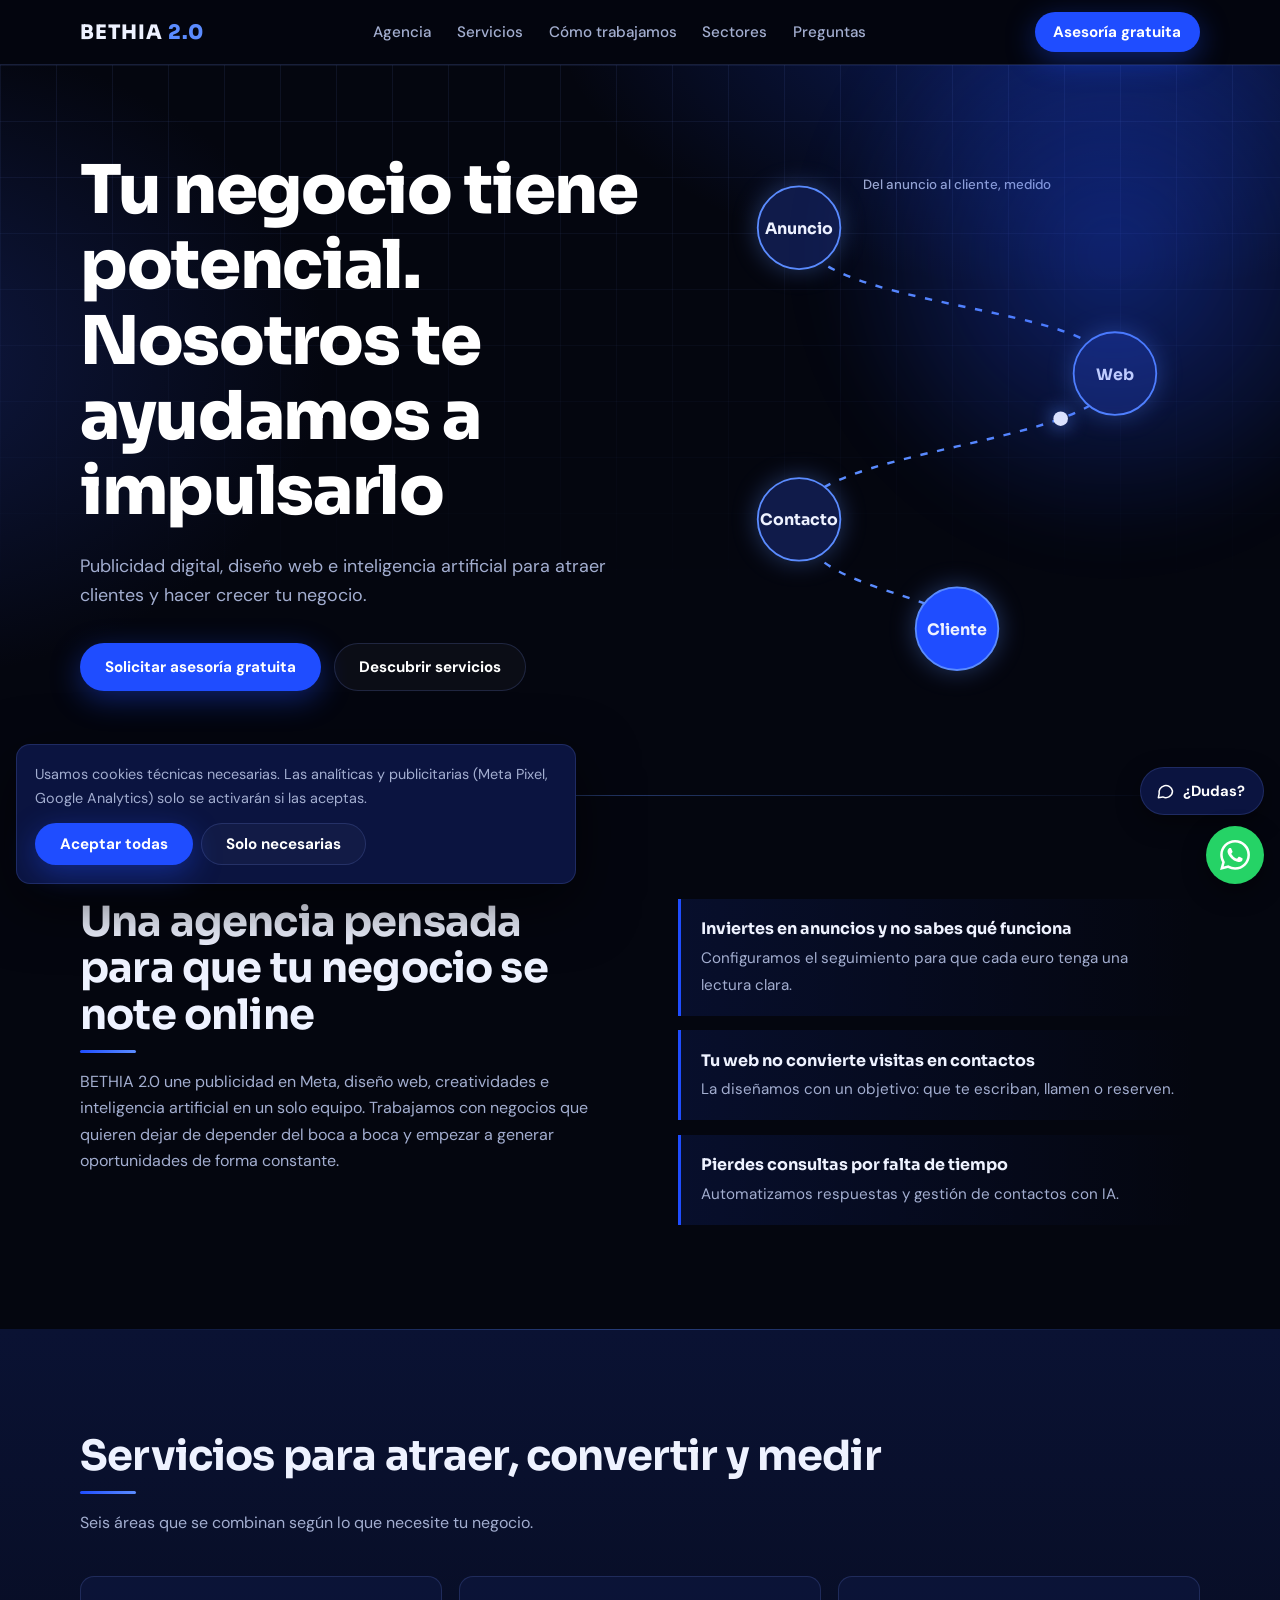
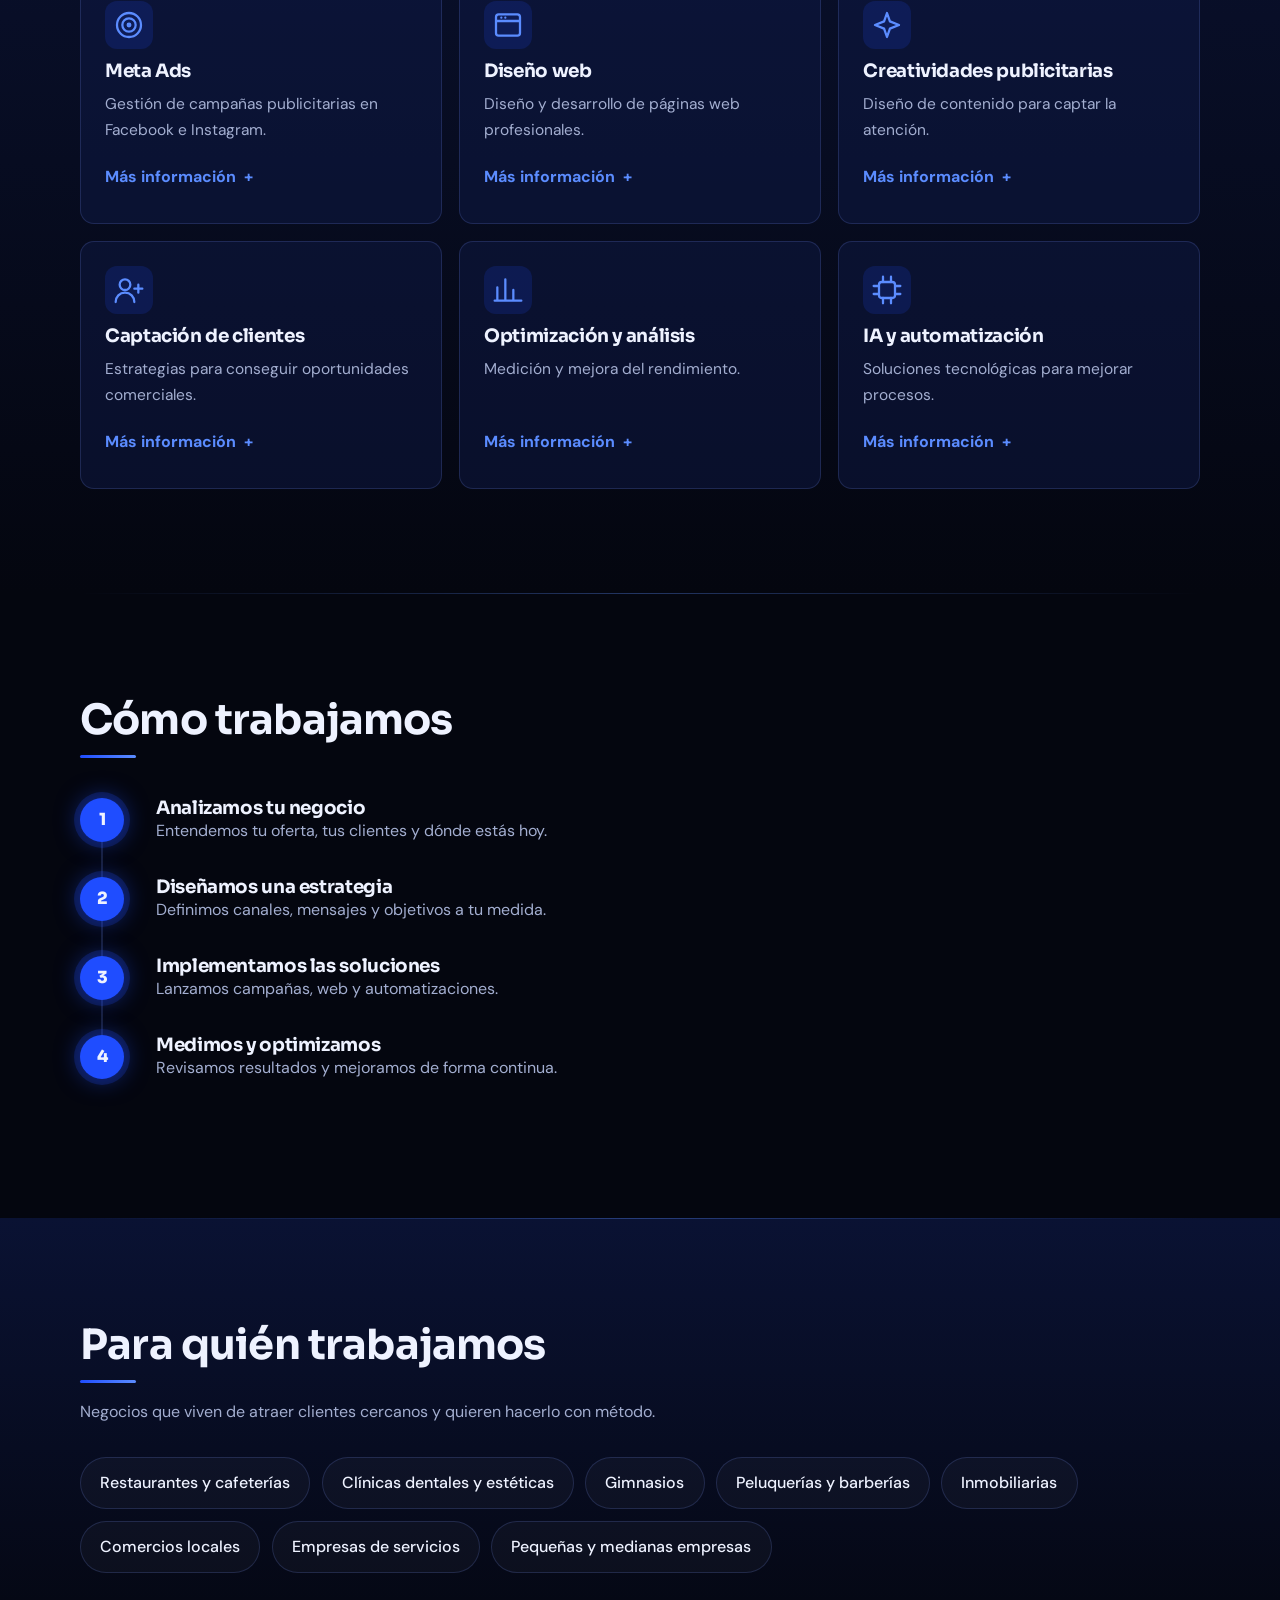
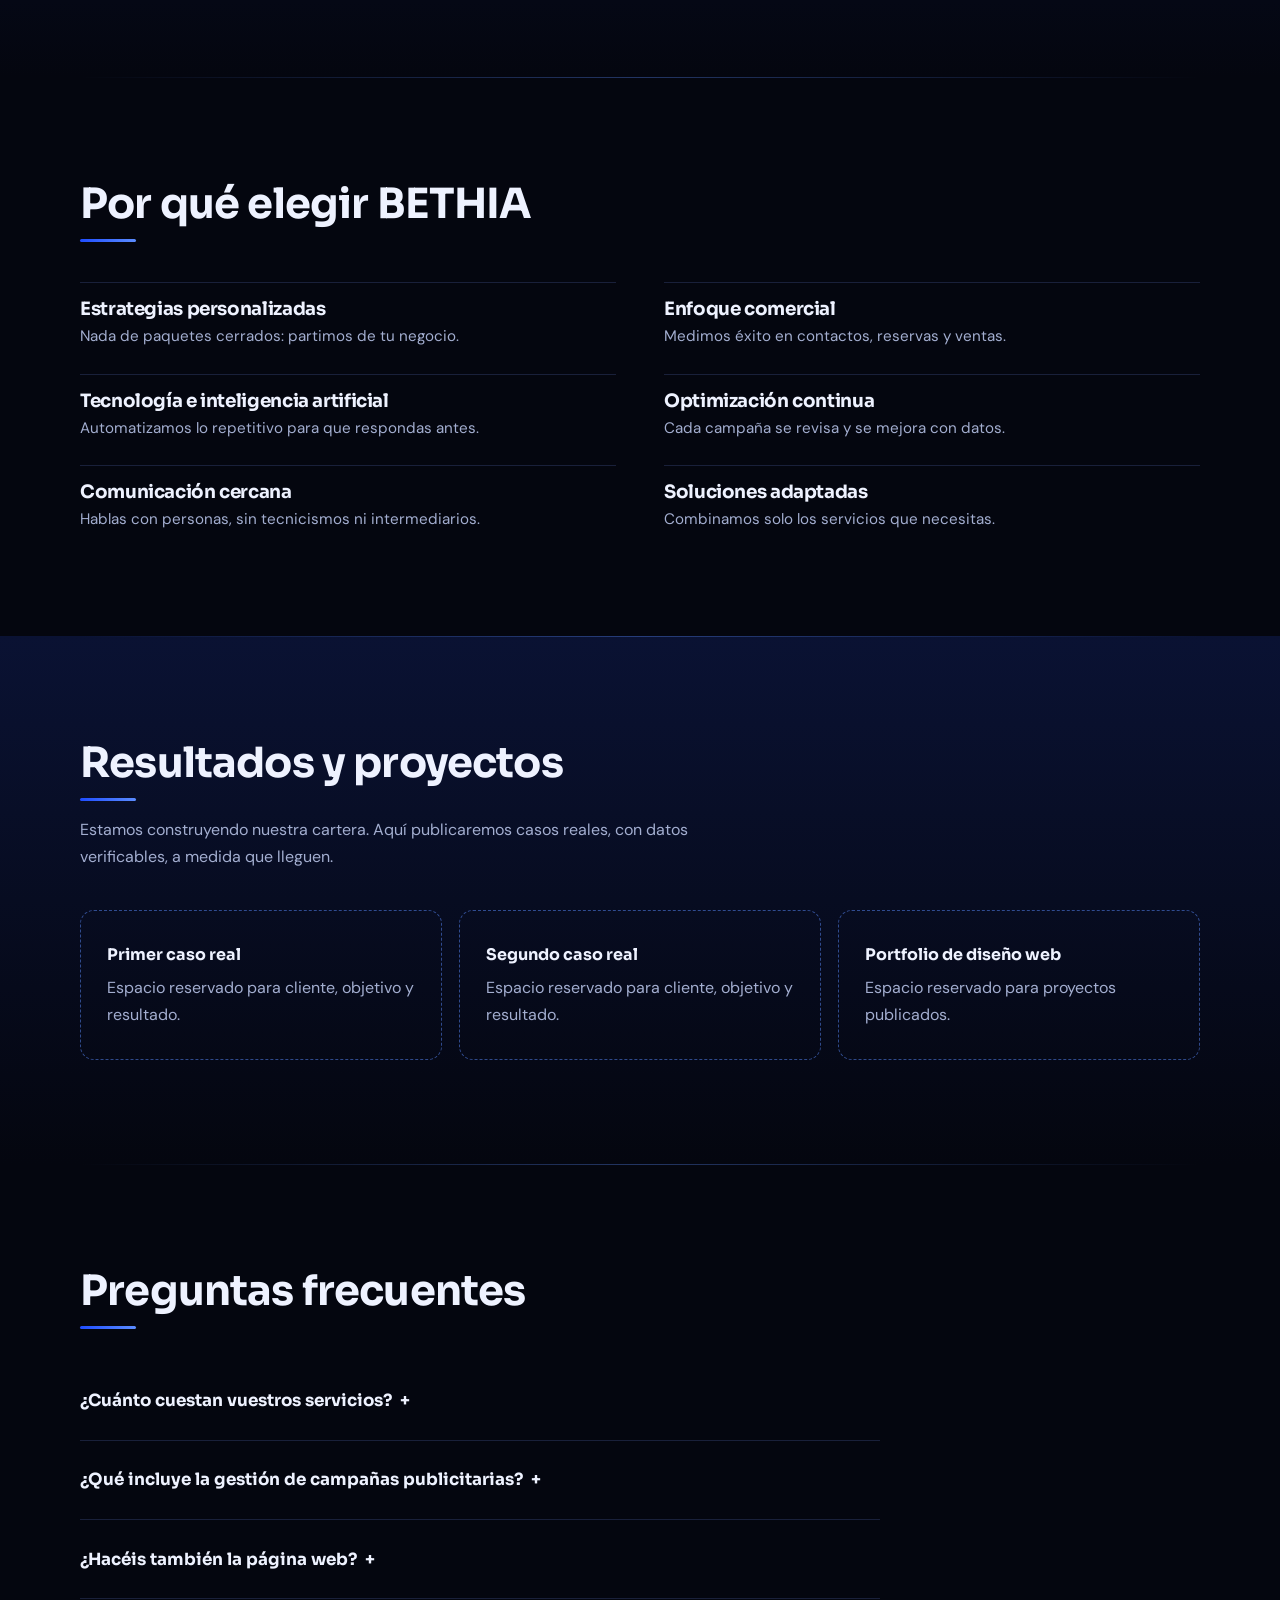
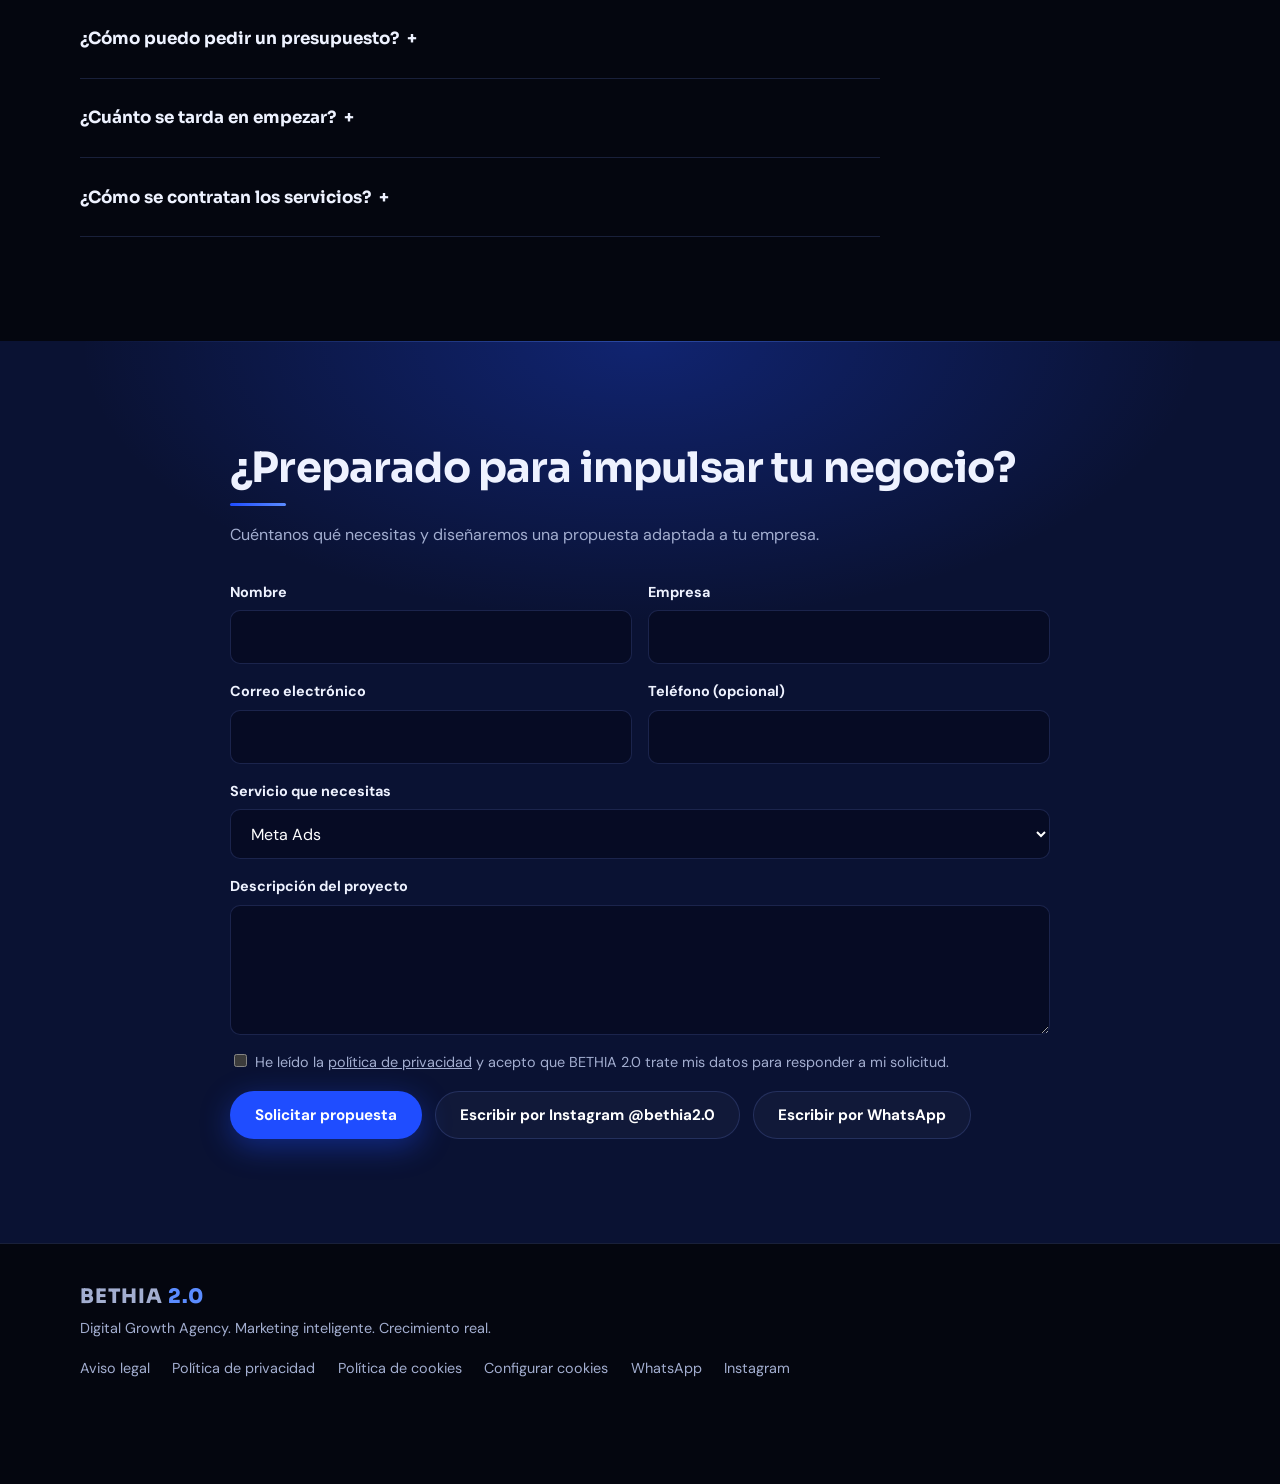
<file: index.html>
<!DOCTYPE html>
<html lang="es">
<head>
<meta charset="utf-8">
<meta name="viewport" content="width=device-width, initial-scale=1, viewport-fit=cover">
<title>BETHIA 2.0 | Agencia de marketing digital, Meta Ads y diseño web</title>
<meta name="description" content="BETHIA 2.0 es una Digital Growth Agency: gestión de Meta Ads, diseño web, creatividades, captación de clientes e inteligencia artificial para negocios locales y pymes.">
<meta name="theme-color" content="#050816">
<meta property="og:type" content="website">
<meta property="og:title" content="BETHIA 2.0 | Digital Growth Agency">
<meta property="og:description" content="Marketing inteligente. Crecimiento real. Publicidad digital, diseño web e IA para tu negocio.">
<link rel="canonical" href="https://TU-DOMINIO.vercel.app/">
<meta property="og:url" content="https://TU-DOMINIO.vercel.app/">
<link rel="icon" href="favicon.svg" type="image/svg+xml">
<link rel="preconnect" href="https://fonts.googleapis.com">
<link rel="preconnect" href="https://fonts.gstatic.com" crossorigin>
<link rel="stylesheet" href="https://fonts.googleapis.com/css2?family=Sora:wght@500;700;800&family=DM+Sans:wght@400;500;700&display=swap">
<script type="application/ld+json">{"@context":"https://schema.org","@type":"ProfessionalService","name":"BETHIA 2.0","description":"Agencia de marketing digital: Meta Ads, diseño web, captación de clientes e inteligencia artificial.","sameAs":["https://www.instagram.com/bethia2.0/"]}</script>
<link rel="stylesheet" href="styles.css">
</head>
<body>
<svg width="0" height="0" style="position:absolute" aria-hidden="true">
<symbol id="i-target" viewBox="0 0 24 24"><circle cx="12" cy="12" r="9"/><circle cx="12" cy="12" r="5"/><circle cx="12" cy="12" r="1"/></symbol>
<symbol id="i-web" viewBox="0 0 24 24"><rect x="3" y="4" width="18" height="16" rx="2"/><path d="M3 9h18M7 6.5h.01M10 6.5h.01"/></symbol>
<symbol id="i-spark" viewBox="0 0 24 24"><path d="M12 3l2.2 6.3L21 12l-6.8 2.7L12 21l-2.2-6.3L3 12l6.8-2.7z"/></symbol>
<symbol id="i-user" viewBox="0 0 24 24"><circle cx="9" cy="8" r="4"/><path d="M2 21c0-4 3-7 7-7s7 3 7 7M19 8v6M16 11h6"/></symbol>
<symbol id="i-bars" viewBox="0 0 24 24"><path d="M4 20V10M10 20V4M16 20v-8M22 20H2"/></symbol>
<symbol id="i-chip" viewBox="0 0 24 24"><rect x="6" y="6" width="12" height="12" rx="2"/><path d="M9 2v4M15 2v4M9 18v4M15 18v4M2 9h4M2 15h4M18 9h4M18 15h4"/></symbol>
</svg>

<header>
<i class="prog" aria-hidden="true"></i>
<div class="wrap bar">
<a class="logo" href="#inicio" aria-label="BETHIA 2.0, inicio">BETHIA<i>2.0</i></a>
<button class="burger" aria-label="Abrir menú" aria-expanded="false" aria-controls="menu">☰</button>
<nav id="menu" aria-label="Principal">
<ul>
<li><a href="#presentacion">Agencia</a></li>
<li><a href="#servicios">Servicios</a></li>
<li><a href="#proceso">Cómo trabajamos</a></li>
<li><a href="#sectores">Sectores</a></li>
<li><a href="#faq">Preguntas</a></li>
</ul>
</nav>
<a class="btn p nav-cta" href="#contacto">Asesoría gratuita</a>
</div>
</header>

<main id="inicio">
<section class="hero">
<div class="wrap">
<div>
<h1>Tu negocio tiene potencial. Nosotros te ayudamos a impulsarlo</h1>
<p class="sub">Publicidad digital, diseño web e inteligencia artificial para atraer clientes y hacer crecer tu negocio.</p>
<div class="cta">
<a class="btn p" href="#contacto">Solicitar asesoría gratuita</a>
<a class="btn g" href="#servicios">Descubrir servicios</a>
</div>
</div>
<svg class="flow" viewBox="0 0 400 420" role="img" aria-label="Recorrido de un cliente: anuncio, web, contacto y cliente">
<path id="route" class="path" d="M70 50 C 70 120, 330 110, 330 170 S 70 230, 70 290 S 200 350, 200 380"/>
<g><circle class="node" cx="70" cy="50" r="34"/><text x="70" y="55">Anuncio</text></g>
<g><circle class="node" cx="330" cy="170" r="34"/><text x="330" y="175">Web</text></g>
<g><circle class="node" cx="70" cy="290" r="34"/><text x="70" y="295">Contacto</text></g>
<g><circle class="node" cx="200" cy="380" r="34" style="fill:var(--blue)"/><text x="200" y="385">Cliente</text></g>
<text class="sm" x="200" y="18">Del anuncio al cliente, medido</text>
<circle class="pulse" r="6"><animateMotion dur="6s" repeatCount="indefinite"><mpath href="#route"/></animateMotion></circle>
</svg>
</div>
</section>

<section id="presentacion">
<div class="wrap split">
<div class="reveal">
<h2>Una agencia pensada para que tu negocio se note online</h2>
<p class="lead">BETHIA 2.0 une publicidad en Meta, diseño web, creatividades e inteligencia artificial en un solo equipo. Trabajamos con negocios que quieren dejar de depender del boca a boca y empezar a generar oportunidades de forma constante.</p>
</div>
<ul class="problems reveal">
<li><b>Inviertes en anuncios y no sabes qué funciona</b><span>Configuramos el seguimiento para que cada euro tenga una lectura clara.</span></li>
<li><b>Tu web no convierte visitas en contactos</b><span>La diseñamos con un objetivo: que te escriban, llamen o reserven.</span></li>
<li><b>Pierdes consultas por falta de tiempo</b><span>Automatizamos respuestas y gestión de contactos con IA.</span></li>
</ul>
</div>
</section>

<section id="servicios" class="alt">
<div class="wrap">
<h2 class="reveal">Servicios para atraer, convertir y medir</h2>
<p class="lead">Seis áreas que se combinan según lo que necesite tu negocio.</p>
<div class="grid">
<article class="card reveal"><svg class="ic"><use href="#i-target"/></svg><h3>Meta Ads</h3><p>Gestión de campañas publicitarias en Facebook e Instagram.</p><details><summary>Más información</summary><ul><li>Configuración de campañas</li><li>Segmentación de audiencias</li><li>Gestión del presupuesto</li><li>Optimización de anuncios</li><li>Seguimiento de conversiones</li></ul></details></article>
<article class="card reveal"><svg class="ic"><use href="#i-web"/></svg><h3>Diseño web</h3><p>Diseño y desarrollo de páginas web profesionales.</p><details><summary>Más información</summary><ul><li>Páginas web corporativas</li><li>Landing pages</li><li>Diseño responsive</li><li>Optimización de velocidad</li><li>Diseño orientado a conversiones</li></ul></details></article>
<article class="card reveal"><svg class="ic"><use href="#i-spark"/></svg><h3>Creatividades publicitarias</h3><p>Diseño de contenido para captar la atención.</p><details><summary>Más información</summary><ul><li>Imágenes publicitarias</li><li>Vídeos promocionales</li><li>Creatividades para redes sociales</li><li>Textos comerciales</li><li>Anuncios para Meta Ads</li></ul></details></article>
<article class="card reveal"><svg class="ic"><use href="#i-user"/></svg><h3>Captación de clientes</h3><p>Estrategias para conseguir oportunidades comerciales.</p><details><summary>Más información</summary><ul><li>Generación de leads</li><li>Campañas para conseguir reservas</li><li>Captación de clientes potenciales</li><li>Estrategias comerciales digitales</li></ul></details></article>
<article class="card reveal"><svg class="ic"><use href="#i-bars"/></svg><h3>Optimización y análisis</h3><p>Medición y mejora del rendimiento.</p><details><summary>Más información</summary><ul><li>Análisis de campañas</li><li>Seguimiento de métricas</li><li>Optimización de conversiones</li><li>Informes de rendimiento</li></ul></details></article>
<article class="card reveal"><svg class="ic"><use href="#i-chip"/></svg><h3>IA y automatización</h3><p>Soluciones tecnológicas para mejorar procesos.</p><details><summary>Más información</summary><ul><li>Chatbots inteligentes</li><li>Automatización de consultas</li><li>Sistemas de gestión de contactos</li><li>Automatización de procesos comerciales</li></ul></details></article>
</div>
</div>
</section>

<section id="proceso">
<div class="wrap">
<h2 class="reveal">Cómo trabajamos</h2>
<ol class="steps">
<li class="reveal"><div><h3>Analizamos tu negocio</h3><p>Entendemos tu oferta, tus clientes y dónde estás hoy.</p></div></li>
<li class="reveal"><div><h3>Diseñamos una estrategia</h3><p>Definimos canales, mensajes y objetivos a tu medida.</p></div></li>
<li class="reveal"><div><h3>Implementamos las soluciones</h3><p>Lanzamos campañas, web y automatizaciones.</p></div></li>
<li class="reveal"><div><h3>Medimos y optimizamos</h3><p>Revisamos resultados y mejoramos de forma continua.</p></div></li>
</ol>
</div>
</section>

<section id="sectores" class="alt">
<div class="wrap">
<h2 class="reveal">Para quién trabajamos</h2>
<p class="lead">Negocios que viven de atraer clientes cercanos y quieren hacerlo con método.</p>
<div class="chips reveal">
<span>Restaurantes y cafeterías</span><span>Clínicas dentales y estéticas</span><span>Gimnasios</span><span>Peluquerías y barberías</span><span>Inmobiliarias</span><span>Comercios locales</span><span>Empresas de servicios</span><span>Pequeñas y medianas empresas</span>
</div>
</div>
</section>

<section id="porque">
<div class="wrap">
<h2 class="reveal">Por qué elegir BETHIA</h2>
<div class="why reveal">
<div><h3>Estrategias personalizadas</h3><p>Nada de paquetes cerrados: partimos de tu negocio.</p></div>
<div><h3>Enfoque comercial</h3><p>Medimos éxito en contactos, reservas y ventas.</p></div>
<div><h3>Tecnología e inteligencia artificial</h3><p>Automatizamos lo repetitivo para que respondas antes.</p></div>
<div><h3>Optimización continua</h3><p>Cada campaña se revisa y se mejora con datos.</p></div>
<div><h3>Comunicación cercana</h3><p>Hablas con personas, sin tecnicismos ni intermediarios.</p></div>
<div><h3>Soluciones adaptadas</h3><p>Combinamos solo los servicios que necesitas.</p></div>
</div>
</div>
</section>

<section id="resultados" class="alt">
<div class="wrap">
<h2 class="reveal">Resultados y proyectos</h2>
<p class="lead">Estamos construyendo nuestra cartera. Aquí publicaremos casos reales, con datos verificables, a medida que lleguen.</p>
<div class="grid">
<div class="ph reveal"><b>Primer caso real</b>Espacio reservado para cliente, objetivo y resultado.</div>
<div class="ph reveal"><b>Segundo caso real</b>Espacio reservado para cliente, objetivo y resultado.</div>
<div class="ph reveal"><b>Portfolio de diseño web</b>Espacio reservado para proyectos publicados.</div>
</div>
</div>
</section>

<section id="faq">
<div class="wrap">
<h2 class="reveal">Preguntas frecuentes</h2>
<div class="faq reveal">
<details><summary>¿Cuánto cuestan vuestros servicios?</summary><p>Cada negocio necesita algo distinto, por eso no publicamos tarifas cerradas. Te preparamos una propuesta personalizada tras conocer tus objetivos.</p></details>
<details><summary>¿Qué incluye la gestión de campañas publicitarias?</summary><p>Configuración, segmentación, creatividades, optimización y seguimiento de conversiones en Facebook e Instagram. El presupuesto publicitario lo defines tú.</p></details>
<details><summary>¿Hacéis también la página web?</summary><p>Sí. Diseñamos webs corporativas y landing pages responsive, rápidas y pensadas para convertir visitas en contactos.</p></details>
<details><summary>¿Cómo puedo pedir un presupuesto?</summary><p>Rellena el formulario de contacto o escríbenos por Instagram. Te respondemos con una propuesta adaptada a tu empresa.</p></details>
<details><summary>¿Cuánto se tarda en empezar?</summary><p>Los plazos dependen del alcance del proyecto. Los concretamos contigo en la propuesta, antes de empezar.</p></details>
<details><summary>¿Cómo se contratan los servicios?</summary><p>Primero hablamos y analizamos tu caso. Si encaja, te enviamos la propuesta y las condiciones por escrito para que decidas con calma.</p></details>
</div>
</div>
</section>

<section id="contacto" class="contact">
<div class="wrap" style="max-width:820px">
<h2 class="reveal">¿Preparado para impulsar tu negocio?</h2>
<p class="lead">Cuéntanos qué necesitas y diseñaremos una propuesta adaptada a tu empresa.</p>
<form id="cf" novalidate>
<div class="f"><label for="n">Nombre</label><input id="n" name="nombre" autocomplete="name" required></div>
<div class="f"><label for="e">Empresa</label><input id="e" name="empresa" autocomplete="organization" required></div>
<div class="f"><label for="m">Correo electrónico</label><input id="m" name="email" type="email" autocomplete="email" required></div>
<div class="f"><label for="t">Teléfono (opcional)</label><input id="t" name="telefono" type="tel" autocomplete="tel"></div>
<div class="f w"><label for="s">Servicio que necesitas</label><select id="s" name="servicio"><option>Meta Ads</option><option>Diseño web</option><option>Creatividades publicitarias</option><option>Captación de clientes</option><option>Optimización y análisis</option><option>IA y automatización</option><option>Todavía no lo sé</option></select></div>
<div class="f w"><label for="d">Descripción del proyecto</label><textarea id="d" name="proyecto" required></textarea></div>
<p class="legal-note w" style="grid-column:1/-1"><label style="font-weight:400"><input type="checkbox" id="ok" style="width:auto;min-height:0;margin-right:.5rem">He leído la <a href="privacidad.html" target="_blank" rel="noopener">política de privacidad</a> y acepto que BETHIA 2.0 trate mis datos para responder a mi solicitud.</label></p>
<div class="cta" style="grid-column:1/-1"><button class="btn p" type="submit">Solicitar propuesta</button><a class="btn g" href="https://www.instagram.com/bethia2.0/" target="_blank" rel="noopener">Escribir por Instagram @bethia2.0</a><a class="btn g" href="https://wa.me/34633399134?text=Hola%2C%20estoy%20interesado%20en%20los%20servicios%20de%20BETHIA%202.0.%20Me%20gustar%C3%ADa%20recibir%20informaci%C3%B3n." target="_blank" rel="noopener">Escribir por WhatsApp</a></div>
<div class="msg" id="msg" role="status" aria-live="polite"></div>
</form>
</div>
</section>
</main>

<footer>
<div class="wrap">
<div><a class="logo" href="#inicio">BETHIA<i>2.0</i></a><p style="margin-top:.4rem">Digital Growth Agency. Marketing inteligente. Crecimiento real.</p></div>
<ul>
<li><a href="aviso-legal.html">Aviso legal</a></li>
<li><a href="privacidad.html">Política de privacidad</a></li>
<li><a href="cookies.html">Política de cookies</a></li>
<li><a href="#" id="ck-open">Configurar cookies</a></li>
<li><a href="https://wa.me/34633399134?text=Hola%2C%20estoy%20interesado%20en%20los%20servicios%20de%20BETHIA%202.0.%20Me%20gustar%C3%ADa%20recibir%20informaci%C3%B3n." target="_blank" rel="noopener">WhatsApp</a></li>
<li><a href="https://www.instagram.com/bethia2.0/" target="_blank" rel="noopener">Instagram</a></li>
</ul>
</div>
</footer>

<div id="cookies" role="dialog" aria-label="Consentimiento de cookies">
<p>Usamos cookies técnicas necesarias. Las analíticas y publicitarias (Meta Pixel, Google Analytics) solo se activarán si las aceptas.</p>
<button class="btn p" data-c="all">Aceptar todas</button><button class="btn g" data-c="min">Solo necesarias</button>
</div>

<div class="dock">
<div class="bot" id="bot" role="dialog" aria-label="Asistente virtual de BETHIA 2.0" hidden>
<div class="bot-h"><strong>Asistente de BETHIA</strong><button type="button" class="bot-x" aria-label="Cerrar asistente">×</button></div>
<p class="bot-note">Respuestas rápidas sobre nuestra web. No es una inteligencia artificial.</p>
<div class="bot-log" role="log" aria-live="polite" tabindex="0"></div>
<div class="bot-opts" aria-label="Elige un tema"></div>
</div>
<button type="button" class="bot-btn" aria-expanded="false" aria-controls="bot"><svg viewBox="0 0 24 24" width="20" height="20" fill="none" stroke="currentColor" stroke-width="1.8" stroke-linecap="round" stroke-linejoin="round" aria-hidden="true"><path d="M21 12a8 8 0 0 1-11.6 7.1L4 20l1-4.6A8 8 0 1 1 21 12z"/></svg><span>¿Dudas?</span></button>
<a class="wa" href="https://wa.me/34633399134?text=Hola%2C%20estoy%20interesado%20en%20los%20servicios%20de%20BETHIA%202.0.%20Me%20gustar%C3%ADa%20recibir%20informaci%C3%B3n." target="_blank" rel="noopener" aria-label="Escribir por WhatsApp a BETHIA 2.0"><svg viewBox="0 0 24 24" aria-hidden="true"><path d="M17.472 14.382c-.297-.149-1.758-.867-2.03-.967-.273-.099-.471-.148-.67.15-.197.297-.767.966-.94 1.164-.173.199-.347.223-.644.075-.297-.15-1.255-.463-2.39-1.475-.883-.788-1.48-1.761-1.653-2.059-.173-.297-.018-.458.13-.606.134-.133.298-.347.446-.52.149-.174.198-.298.298-.497.099-.198.05-.371-.025-.52-.075-.149-.669-1.612-.916-2.207-.242-.579-.487-.5-.669-.51-.173-.008-.371-.01-.57-.01-.198 0-.52.074-.792.372-.272.297-1.04 1.016-1.04 2.479 0 1.462 1.065 2.875 1.213 3.074.149.198 2.096 3.2 5.077 4.487.709.306 1.262.489 1.694.625.712.227 1.36.195 1.871.118.571-.085 1.758-.719 2.006-1.413.248-.694.248-1.289.173-1.413-.074-.124-.272-.198-.57-.347m-5.421 7.403h-.004a9.87 9.87 0 01-5.031-1.378l-.361-.214-3.741.982.998-3.648-.235-.374a9.86 9.86 0 01-1.51-5.26c.001-5.45 4.436-9.884 9.888-9.884 2.64 0 5.122 1.03 6.988 2.898a9.825 9.825 0 012.893 6.994c-.003 5.45-4.437 9.884-9.885 9.884m8.413-18.297A11.815 11.815 0 0012.05 0C5.495 0 .16 5.335.157 11.892c0 2.096.547 4.142 1.588 5.945L.057 24l6.305-1.654a11.882 11.882 0 005.683 1.448h.005c6.554 0 11.89-5.335 11.893-11.893a11.821 11.821 0 00-3.48-8.413Z"/></svg><span class="wa-tip">¿Hablamos?</span></a>
</div>

<script src="main.js" defer></script>
</body>
</html>
</file>
<file: styles.css>
:root{--bg:#04060f;--navy:#0a1233;--navy2:#101b4a;--blue:#1f4dff;--blue2:#5b8cff;--text:#eef2ff;--mut:#a3aed0;--line:rgba(120,150,255,.18);--r:14px;
--fd:"Sora","Segoe UI",system-ui,sans-serif;--fb:"DM Sans","Segoe UI",system-ui,sans-serif;color-scheme:dark;
box-sizing:border-box;padding-top:env(safe-area-inset-top,0px);padding-bottom:env(safe-area-inset-bottom,0px)}
*,*::before,*::after{box-sizing:inherit}
html{scroll-behavior:smooth;scroll-padding-top:calc(env(safe-area-inset-top,0px) + 72px)}
body{margin:0;background:var(--bg);color:var(--text);font:400 1rem/1.65 var(--fb);overflow-x:hidden}
body::before{content:"";position:fixed;inset:0 0 auto;height:env(safe-area-inset-top,0px);background:rgba(4,6,15,.92);z-index:30}
img,svg{max-width:100%}
a{color:inherit}
h1,h2,h3{font-family:var(--fd);line-height:1.12;margin:0;letter-spacing:-.02em}
h1{font-size:clamp(2.1rem,7.4vw,4.2rem);font-weight:800}
h2{font-size:clamp(1.65rem,4.6vw,2.6rem);font-weight:700}
h3{font-size:1.15rem;font-weight:700}
p{margin:0}
.wrap{width:min(1120px,100% - 2.5rem);margin-inline:auto}
section{padding:clamp(3.5rem,9vw,6.5rem) 0}
.lead{color:var(--mut);max-width:60ch;margin-top:1rem}
:focus-visible{outline:3px solid var(--blue2);outline-offset:3px;border-radius:6px}
/* header */
header{position:sticky;top:env(safe-area-inset-top,0px);z-index:40;background:rgba(4,6,15,.86);backdrop-filter:blur(14px);border-bottom:1px solid var(--line)}
.bar{display:flex;align-items:center;justify-content:space-between;height:64px}
.logo{font:800 1.25rem var(--fd);text-decoration:none;letter-spacing:.04em}
.logo i{font-style:normal;color:var(--blue2);margin-left:.25em}
nav ul{display:flex;gap:1.6rem;list-style:none;margin:0;padding:0}
nav a{text-decoration:none;color:var(--mut);font-size:.95rem;font-weight:500}
nav a:hover{color:#fff}
.burger{display:none;background:none;border:1px solid var(--line);color:#fff;border-radius:10px;width:44px;height:44px;font-size:1.2rem;cursor:pointer}
.btn{display:inline-flex;align-items:center;justify-content:center;min-height:48px;padding:0 1.5rem;border-radius:999px;font:700 .95rem var(--fb);text-decoration:none;border:1px solid transparent;cursor:pointer;transition:transform .2s,background .2s}
.btn.p{background:var(--blue);color:#fff;box-shadow:0 8px 30px rgba(31,77,255,.4)}
.btn.p:hover{background:#3a62ff;transform:translateY(-2px)}
.btn.g{border-color:var(--line);color:#fff;background:rgba(255,255,255,.03)}
.btn.g:hover{border-color:var(--blue2)}
.nav-cta{min-height:40px;padding:0 1.1rem}
@media(max-width:820px){
.burger{display:block}
nav{position:absolute;left:0;right:0;top:64px;background:#060a1d;border-bottom:1px solid var(--line);display:none;padding:1rem 1.25rem 1.5rem}
nav.open{display:block}
nav ul{flex-direction:column;gap:.4rem}
nav a{display:block;padding:.7rem 0;font-size:1.05rem}
.nav-cta{display:none}}
/* hero */
.hero{position:relative;padding-top:clamp(3rem,8vw,5.5rem);background:radial-gradient(900px 500px at 85% -10%,rgba(31,77,255,.35),transparent 60%),radial-gradient(700px 500px at -10% 40%,rgba(16,27,74,.9),transparent 65%)}
.hero::before{content:"";position:absolute;inset:0;background-image:linear-gradient(var(--line) 1px,transparent 1px),linear-gradient(90deg,var(--line) 1px,transparent 1px);background-size:56px 56px;mask-image:linear-gradient(#000 0,transparent 75%);opacity:.5;pointer-events:none}
.hero .wrap{position:relative;display:grid;gap:2.5rem;grid-template-columns:1.1fr .9fr;align-items:center}
.hero p.sub{font-size:1.12rem;color:var(--mut);margin:1.4rem 0 2rem;max-width:52ch}
.cta{display:flex;flex-wrap:wrap;gap:.8rem}
.hero h1{animation:rise .9s cubic-bezier(.2,.7,.2,1) both}
.hero .sub,.hero .cta{animation:rise .9s .15s cubic-bezier(.2,.7,.2,1) both}
@keyframes rise{from{opacity:0;transform:translateY(24px)}to{opacity:1;transform:none}}
.flow{width:100%;height:auto;overflow:visible}
.flow .node{fill:var(--navy2);stroke:var(--blue2);stroke-width:1.5}
.flow text{fill:var(--text);font:700 13px var(--fd);text-anchor:middle}
.flow .sm{fill:var(--mut);font:500 11px var(--fb)}
.flow .path{stroke:var(--blue2);stroke-width:2;fill:none;stroke-dasharray:6 8;animation:dash 1.4s linear infinite}
@keyframes dash{to{stroke-dashoffset:-28}}
.flow .pulse{fill:#fff;filter:drop-shadow(0 0 8px var(--blue2))}
@media(max-width:820px){.hero .wrap{grid-template-columns:1fr}}
/* generic */
.split{display:grid;grid-template-columns:1fr 1fr;gap:clamp(2rem,6vw,5rem);align-items:start}
@media(max-width:820px){.split{grid-template-columns:1fr}}
.problems{list-style:none;margin:0;padding:0;display:grid;gap:.9rem}
.problems li{padding:1.1rem 1.25rem;border-left:3px solid var(--blue);background:linear-gradient(90deg,rgba(31,77,255,.12),transparent)}
.problems b{display:block;font-family:var(--fd);margin-bottom:.15rem}
.problems span{color:var(--mut);font-size:.95rem}
.alt{background:linear-gradient(180deg,var(--navy),var(--bg))}
.grid{display:grid;gap:1.1rem;margin-top:2.5rem;grid-template-columns:repeat(3,1fr)}
@media(max-width:900px){.grid{grid-template-columns:1fr 1fr}}
@media(max-width:600px){.grid{grid-template-columns:1fr}}
.card{background:rgba(16,27,74,.45);border:1px solid var(--line);border-radius:var(--r);padding:1.5rem;display:flex;flex-direction:column;gap:.7rem}
.card .ic{width:32px;height:32px;stroke:var(--blue2);fill:none;stroke-width:1.7;stroke-linecap:round;stroke-linejoin:round}
.card p{color:var(--mut);font-size:.97rem}
details{margin-top:auto}
summary{cursor:pointer;font-weight:700;color:var(--blue2);list-style:none;min-height:44px;display:flex;align-items:center}
summary::-webkit-details-marker{display:none}
summary::after{content:"+";margin-left:.5rem;transition:transform .25s}
details[open] summary::after{transform:rotate(45deg)}
details ul{margin:.2rem 0 0;padding-left:1.1rem;color:var(--mut);font-size:.93rem}
/* steps */
.steps{list-style:none;margin:2.5rem 0 0;padding:0;display:grid;gap:0;counter-reset:s;position:relative}
.steps li{counter-increment:s;display:grid;grid-template-columns:56px 1fr;gap:1.25rem;padding-bottom:2rem;position:relative}
.steps li::before{content:counter(s);width:44px;height:44px;border-radius:50%;background:var(--blue);display:grid;place-items:center;font:800 1.05rem var(--fd);z-index:1}
.steps li:not(:last-child)::after{content:"";position:absolute;left:21px;top:44px;bottom:0;width:2px;background:var(--line)}
.steps p{color:var(--mut)}
/* chips */
.chips{display:flex;flex-wrap:wrap;gap:.7rem;margin-top:2rem}
.chips span{padding:.75rem 1.2rem;border:1px solid var(--line);border-radius:999px;background:rgba(255,255,255,.03);font-weight:500}
/* why */
.why{display:grid;gap:1.5rem 3rem;grid-template-columns:1fr 1fr;margin-top:2.5rem}
@media(max-width:700px){.why{grid-template-columns:1fr}}
.why div{border-top:1px solid var(--line);padding-top:1rem}
.why p{color:var(--mut);font-size:.95rem;margin-top:.3rem}
/* results */
.ph{border:1.5px dashed rgba(91,140,255,.5);border-radius:var(--r);padding:1.6rem;min-height:150px;display:flex;flex-direction:column;justify-content:center;gap:.4rem;color:var(--mut)}
.ph b{color:var(--text);font-family:var(--fd)}
/* faq */
.faq{margin-top:2rem;max-width:800px}
.faq details{border-bottom:1px solid var(--line);margin:0}
.faq summary{font:700 1.05rem var(--fd);color:var(--text);padding:.7rem 0;min-height:56px}
.faq p{color:var(--mut);padding-bottom:1.2rem}
/* contact */
.contact{background:radial-gradient(800px 400px at 50% 0,rgba(31,77,255,.3),transparent 70%),var(--navy)}
form{display:grid;gap:1rem;grid-template-columns:1fr 1fr;margin-top:2rem}
.f{display:flex;flex-direction:column;gap:.35rem}
.f.w{grid-column:1/-1}
label{font-weight:700;font-size:.9rem}
input,select,textarea{font:inherit;color:#fff;background:#060b24;border:1px solid var(--line);border-radius:10px;padding:.8rem 1rem;min-height:48px;width:100%}
textarea{min-height:130px;resize:vertical}
input:focus,select:focus,textarea:focus{border-color:var(--blue2);outline:none;box-shadow:0 0 0 3px rgba(91,140,255,.3)}
@media(max-width:600px){form{grid-template-columns:1fr}}
.msg{grid-column:1/-1;padding:1rem;border-radius:10px;background:rgba(31,77,255,.18);display:none}
.msg.show{display:block}
.legal-note{font-size:.82rem;color:var(--mut)}
/* footer */
footer{border-top:1px solid var(--line);padding:2.5rem 0;color:var(--mut);font-size:.9rem}
footer .wrap{display:flex;flex-wrap:wrap;gap:1rem 2rem;justify-content:space-between}
footer ul{list-style:none;margin:0;padding:0;display:flex;flex-wrap:wrap;gap:.4rem 1.4rem}
footer a{text-decoration:none}footer a:hover{color:#fff}
#cookies{position:fixed;left:1rem;right:1rem;bottom:calc(1rem + env(safe-area-inset-bottom,0px));z-index:60;max-width:560px;background:#0b1440;border:1px solid var(--line);border-radius:var(--r);padding:1.1rem;display:none;box-shadow:0 20px 60px rgba(0,0,0,.6)}
#cookies.show{display:block}
#cookies p{font-size:.9rem;color:var(--mut);margin-bottom:.8rem}
#cookies .btn{min-height:42px;margin-right:.5rem}
.reveal{opacity:0;transform:translateY(14px);transition:opacity .6s,transform .6s}
.reveal.in{opacity:1;transform:none}
@media(prefers-reduced-motion:reduce){*{animation:none!important;transition:none!important;scroll-behavior:auto}.reveal{opacity:1;transform:none}}
/* paginas legales y 404 */
.doc{max-width:760px;padding:3rem 0 5rem}
.doc h1{font-size:clamp(1.8rem,5vw,2.6rem);margin-bottom:1rem}
.doc h2{font-size:1.25rem;margin:2rem 0 .5rem}
.doc p,.doc li{color:var(--mut)}
.doc .todo{border:1px dashed rgba(91,140,255,.6);border-radius:10px;padding:1rem;margin:1.2rem 0;color:var(--text)}


/* === v2: dinamismo y detalles === */
header{transition:box-shadow .3s}
header.scrolled{box-shadow:0 10px 30px rgba(0,0,0,.4)}
.prog{position:absolute;left:0;right:0;bottom:0;height:2px;background:linear-gradient(90deg,var(--blue),var(--blue2));transform-origin:left;transform:scaleX(var(--p,0))}
section{position:relative}
section+section::before{content:"";position:absolute;top:0;left:50%;width:min(1120px,100% - 2.5rem);height:1px;transform:translateX(-50%);background:linear-gradient(90deg,transparent,var(--blue2),transparent);opacity:.35}
.hero{overflow:clip}
.hero::after{content:"";position:absolute;width:min(640px,95vw);aspect-ratio:1;right:-12%;top:-18%;background:radial-gradient(circle,rgba(31,77,255,.4),transparent 65%);filter:blur(28px);animation:drift 16s ease-in-out infinite alternate;pointer-events:none}
@keyframes drift{to{transform:translate3d(-9%,12%,0) scale(1.12)}}
.hero h1{background:linear-gradient(100deg,#fff 0 40%,#a9c1ff 50%,#fff 60% 100%);background-size:250% 100%;-webkit-background-clip:text;background-clip:text;color:transparent;animation:rise .9s cubic-bezier(.2,.7,.2,1) both,sweep 2.6s 1s ease-out both}
@keyframes sweep{from{background-position:100% 0}to{background-position:0 0}}
.flow .node{filter:drop-shadow(0 0 10px rgba(91,140,255,.35))}
h2{position:relative;padding-bottom:.9rem}
h2::after{content:"";position:absolute;left:0;bottom:0;width:56px;height:3px;border-radius:3px;background:linear-gradient(90deg,var(--blue),var(--blue2));transform:scaleX(0);transform-origin:left;transition:transform .8s .25s cubic-bezier(.2,.7,.2,1)}
.reveal.in h2::after,h2.reveal.in::after{transform:none}
.reveal{transition:opacity .7s cubic-bezier(.2,.7,.2,1),transform .7s cubic-bezier(.2,.7,.2,1);transition-delay:var(--d,0s)}
.reveal.done{transition:transform .28s ease,border-color .28s,box-shadow .28s,background .28s;transition-delay:0s}
.steps li.in::before{box-shadow:0 0 0 6px rgba(31,77,255,.2),0 0 24px rgba(31,77,255,.55)}
.steps li::before{transition:box-shadow .8s .3s}
.btn{position:relative;overflow:hidden;isolation:isolate}
.btn:active{transform:scale(.97)}
.card{position:relative;overflow:hidden;isolation:isolate}
.card::before{content:"";position:absolute;inset:0;z-index:-1;opacity:0;transition:opacity .3s;background:radial-gradient(260px circle at var(--mx,50%) var(--my,0%),rgba(91,140,255,.22),transparent 70%)}
.card .ic{box-sizing:content-box;padding:8px;background:rgba(31,77,255,.16);border-radius:12px;transition:transform .3s,background .3s}
@media(hover:hover){
.btn.p::before{content:"";position:absolute;inset:0;z-index:-1;background:linear-gradient(105deg,transparent 30%,rgba(255,255,255,.28) 50%,transparent 70%);transform:translateX(-120%);transition:transform .6s}
.btn.p:hover::before{transform:translateX(120%)}
.reveal.done.card:hover,.reveal.done.ph:hover{transform:translateY(-6px);border-color:rgba(91,140,255,.65);box-shadow:0 18px 50px rgba(31,77,255,.22)}
.card:hover::before{opacity:1}
.card:hover .ic{transform:scale(1.1) rotate(-4deg);background:rgba(31,77,255,.3)}
.chips span{transition:transform .25s,border-color .25s,background .25s}
.chips span:hover{transform:translateY(-3px);border-color:var(--blue2);background:rgba(31,77,255,.18)}
.why div{transition:border-color .3s}.why div:hover{border-color:var(--blue2)}
.problems li{transition:transform .3s}.problems li:hover{transform:translateX(6px)}
}
footer{padding-bottom:6.5rem}
/* dock: whatsapp + asistente */
.dock{position:fixed;right:calc(1rem + env(safe-area-inset-right,0px));bottom:calc(1rem + env(safe-area-inset-bottom,0px));z-index:55;display:flex;flex-direction:column;align-items:flex-end;gap:.7rem}
@media(max-width:640px){.dock{bottom:calc(1rem + env(safe-area-inset-bottom,0px) + var(--ckh,0px))}}
.wa{position:relative;width:58px;height:58px;border-radius:50%;background:#25d366;display:grid;place-items:center;box-shadow:0 8px 24px rgba(0,0,0,.45);text-decoration:none;animation:pop .6s 1.2s cubic-bezier(.2,.9,.3,1.3) both;transition:transform .25s}
.wa:hover{transform:scale(1.07)}
.wa svg{width:30px;height:30px;fill:#fff}
.wa::after{content:"";position:absolute;inset:0;border-radius:50%;border:2px solid #25d366;opacity:0;animation:ring 2.2s 2.5s ease-out 3 forwards}
@keyframes ring{from{transform:scale(1);opacity:.7}to{transform:scale(1.7);opacity:0}}
@keyframes pop{from{opacity:0;transform:scale(.4)}to{opacity:1;transform:none}}
.wa-tip{position:absolute;right:calc(100% + .7rem);top:50%;transform:translate(8px,-50%);background:#0b1440;border:1px solid var(--line);color:#fff;padding:.45rem .85rem;border-radius:999px;font:700 .88rem var(--fb);white-space:nowrap;opacity:0;pointer-events:none;transition:opacity .25s,transform .25s}
.wa:hover .wa-tip,.wa:focus-visible .wa-tip,.dock.hint .wa-tip{opacity:1;transform:translate(0,-50%)}
.bot-btn{display:flex;align-items:center;gap:.5rem;min-height:48px;padding:0 1.1rem 0 .9rem;border-radius:999px;background:#0b1440;border:1px solid var(--line);color:#fff;font:700 .92rem var(--fb);cursor:pointer;box-shadow:0 8px 24px rgba(0,0,0,.4);transition:border-color .2s,transform .2s}
.bot-btn:hover{border-color:var(--blue2);transform:translateY(-2px)}
.bot{width:min(350px,calc(100vw - 2rem));max-height:min(72vh,540px);display:flex;flex-direction:column;background:#070c26;border:1px solid var(--line);border-radius:var(--r);box-shadow:0 24px 70px rgba(0,0,0,.6);overflow:hidden;animation:pop .25s ease both}
.bot[hidden]{display:none}
.bot-h{display:flex;justify-content:space-between;align-items:center;padding:.8rem 1rem;background:var(--navy2);font-family:var(--fd)}
.bot-x{background:none;border:0;color:#fff;font-size:1.6rem;line-height:1;width:44px;height:44px;cursor:pointer;margin:-.4rem -.6rem -.4rem 0}
.bot-note{font-size:.8rem;color:var(--mut);padding:.5rem 1rem 0}
.bot-log{flex:1;overflow:auto;padding:.8rem 1rem;display:flex;flex-direction:column;gap:.6rem;min-height:130px}
.b{max-width:90%;padding:.65rem .9rem;border-radius:14px;font-size:.92rem;line-height:1.5}
.b.bt{background:var(--navy2);align-self:flex-start}
.b.me{background:var(--blue);align-self:flex-end}
.acts{display:flex;flex-wrap:wrap;gap:.5rem}
.acts a{display:inline-flex;align-items:center;min-height:40px;padding:0 .9rem;border:1px solid var(--line);border-radius:999px;font-size:.85rem;font-weight:700;text-decoration:none;background:rgba(255,255,255,.04)}
.acts a:hover{border-color:var(--blue2)}
.bot-opts{display:flex;flex-wrap:wrap;gap:.45rem;padding:.8rem 1rem;border-top:1px solid var(--line);max-height:30vh;overflow:auto}
.bot-opts button{min-height:40px;padding:0 .9rem;border:1px solid var(--line);background:rgba(255,255,255,.04);color:#fff;border-radius:999px;font:500 .88rem var(--fb);cursor:pointer}
.bot-opts button:hover{border-color:var(--blue2)}
@media(max-width:820px){.hero::after{filter:none;animation-duration:24s}}
@media(prefers-reduced-motion:reduce){.hero h1{color:#fff;-webkit-text-fill-color:#fff;background:none}.wa::after{display:none}}
.bot-opts{max-height:none;flex-shrink:0}
.bot-log{min-height:90px}
</file>
